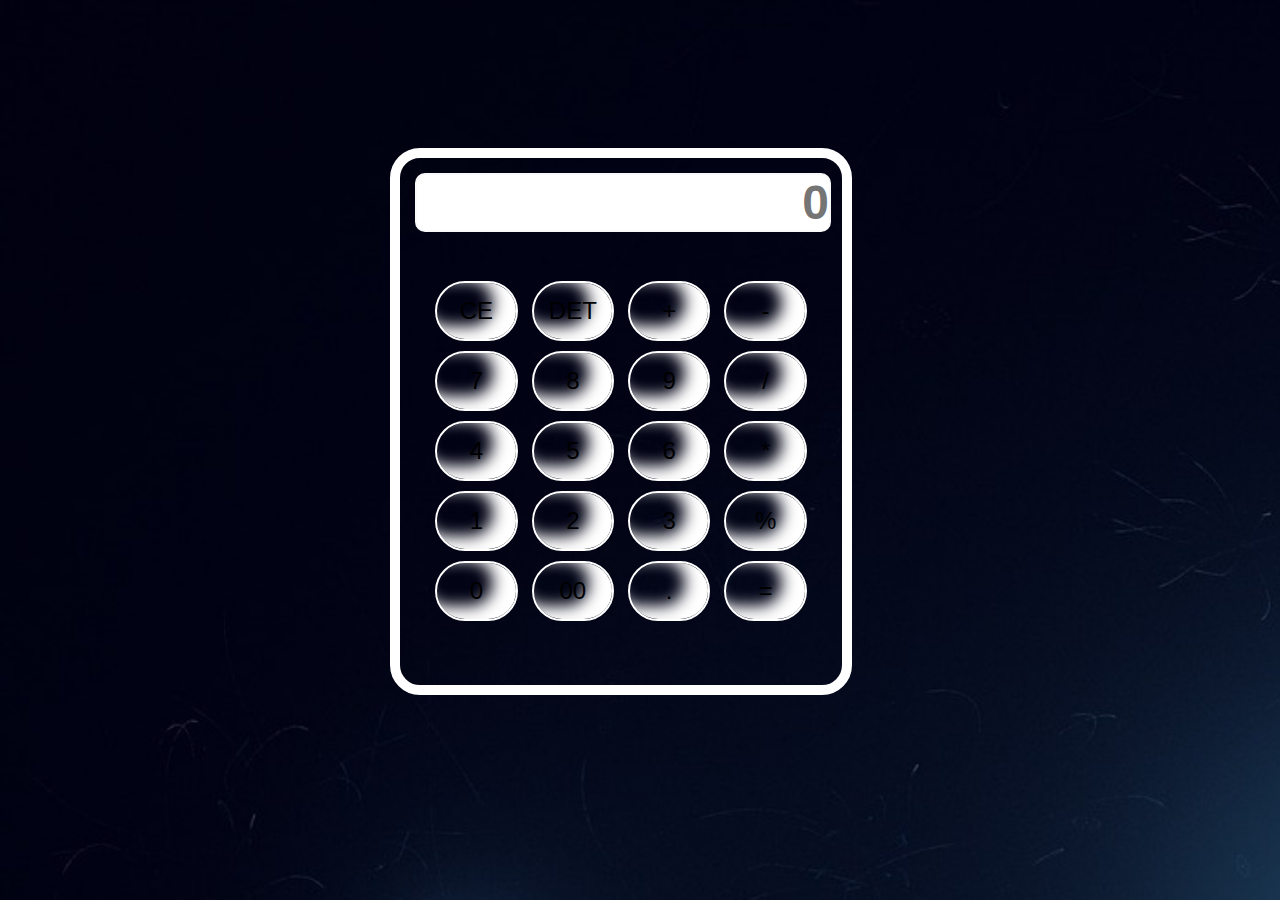
<file: calculator/index.html>
<!DOCTYPE html>
<html lang="en">
<head>
  <meta charset="UTF-8">
  <meta name="viewport" content="width=device-width, initial-scale=1.0">
  <title>Calculator</title>
  <link rel="stylesheet" href="style.css">
</head>

<body>

  <div class="container">
<div class="mainCon">

  <div class="input">
    <input type="text" id="display" placeholder="0"  name="display">
  </div>

<div class="calbox">
  <div class="clear">
    <input type="button" value="CE" onclick= "display.value = ''  " >
    <input type="button" value="DET" onclick= "display.value = display.value.slice(0,-1)" >
    <input id="plus" type="button" value="+" onclick= "display.value += '+'" >  
     <input id="equal" type="button" value="-" onclick= "display.value += '-'" >
  </div>

  <div class="row1">
    <input type="button" id="seven" value="7" onclick= "display.value += '7'" >
    <input type="button" value="8" onclick= "display.value += '8'" >
    <input type="button" value="9"onclick= "display.value += '9'" >
    <input type="button" value="/" onclick= "display.value += '/'" >
  </div>

  <div class="row2">
    <input type="button" value="4" onclick= "display.value += '4'" >
    <input type="button" value="5" onclick= "display.value += '5'" >
    <input type="button" value="6" onclick= "display.value += '6'" >
    <input type="button" value="*" onclick= "display.value += '*'" >
  </div>

  <div class="row3">
    <input type="button" value="1" onclick= "display.value += '1'" >
    <input type="button" value="2" onclick= "display.value += '2'" >
    <input type="button" value="3" onclick= "display.value += '3'" >
    <input type="button" value="%" onclick= "display.value += '%'" >
  </div>

  <div class="row4">
    <input type="button" value="0" onclick= "display.value += '0'" >
    <input type="button" value="00" onclick= "display.value += '00'" >
    <input type="button" value="." onclick= "display.value += '.'" >
    <input type="button" value="="onclick= "display.value = eval(display.value)" >
   </div>
  </div>
 </div>
</div>

<!-- <script defer src="js/index.js"></script> -->
</body>
</html>
</file>
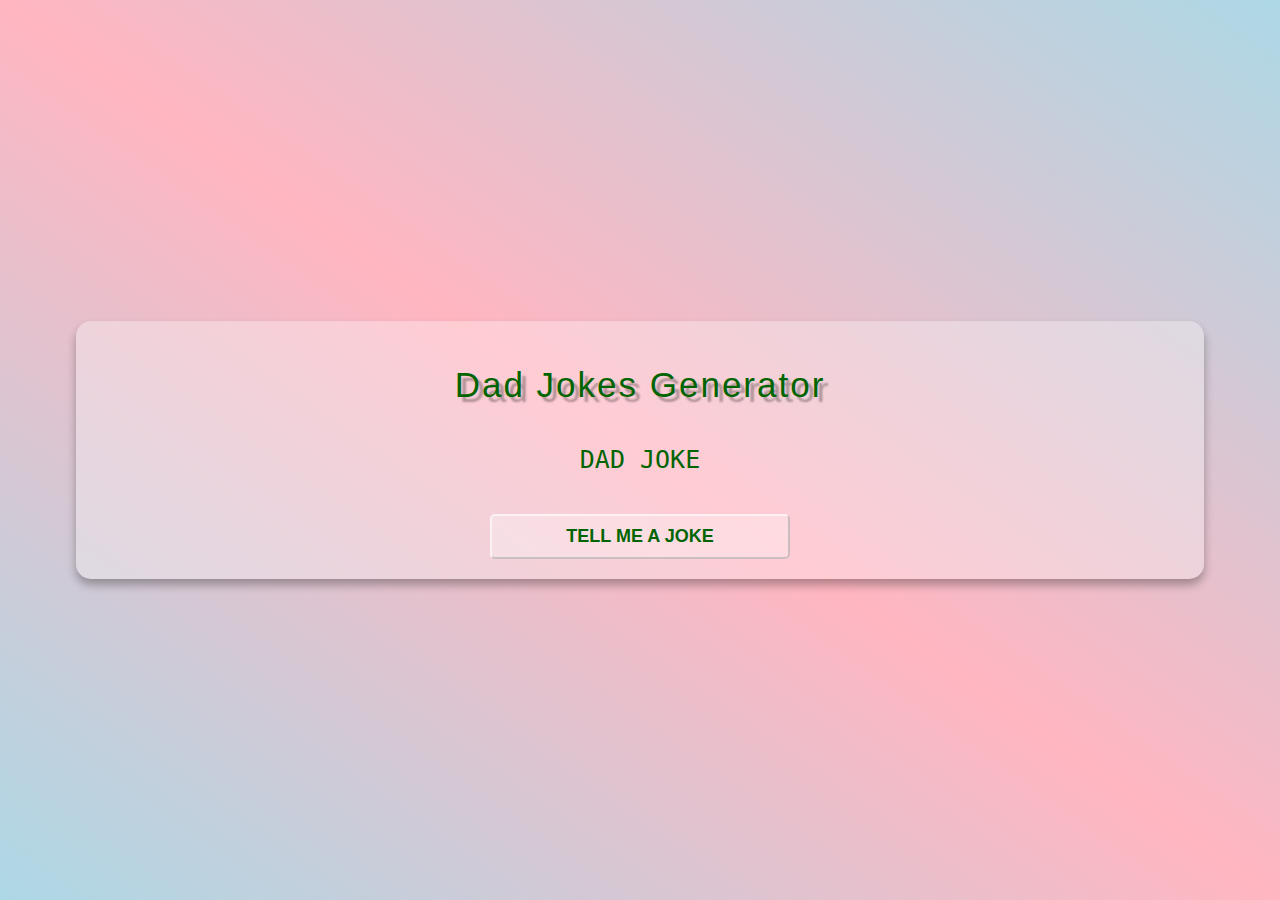
<file: dad_jokes_generator/index.html>
<!DOCTYPE html>
<html lang="en">
<head>
    <meta charset="UTF-8">
    <meta name="viewport" content="width=device-width, initial-scale=1.0">
    <title>Dad Jokes Generator</title>
    <link rel="stylesheet" href="style.css">

</head>


<body>
    <div class="container">
        <h1 class="heading"> Dad Jokes Generator </h1>
        <p class="joke" id="joke">DAD JOKE</p>
        <button class="btn" id="btn">Tell me a joke</button>  
    </div>
    <script src="index.js"></script>
</body>
</html>
</file>
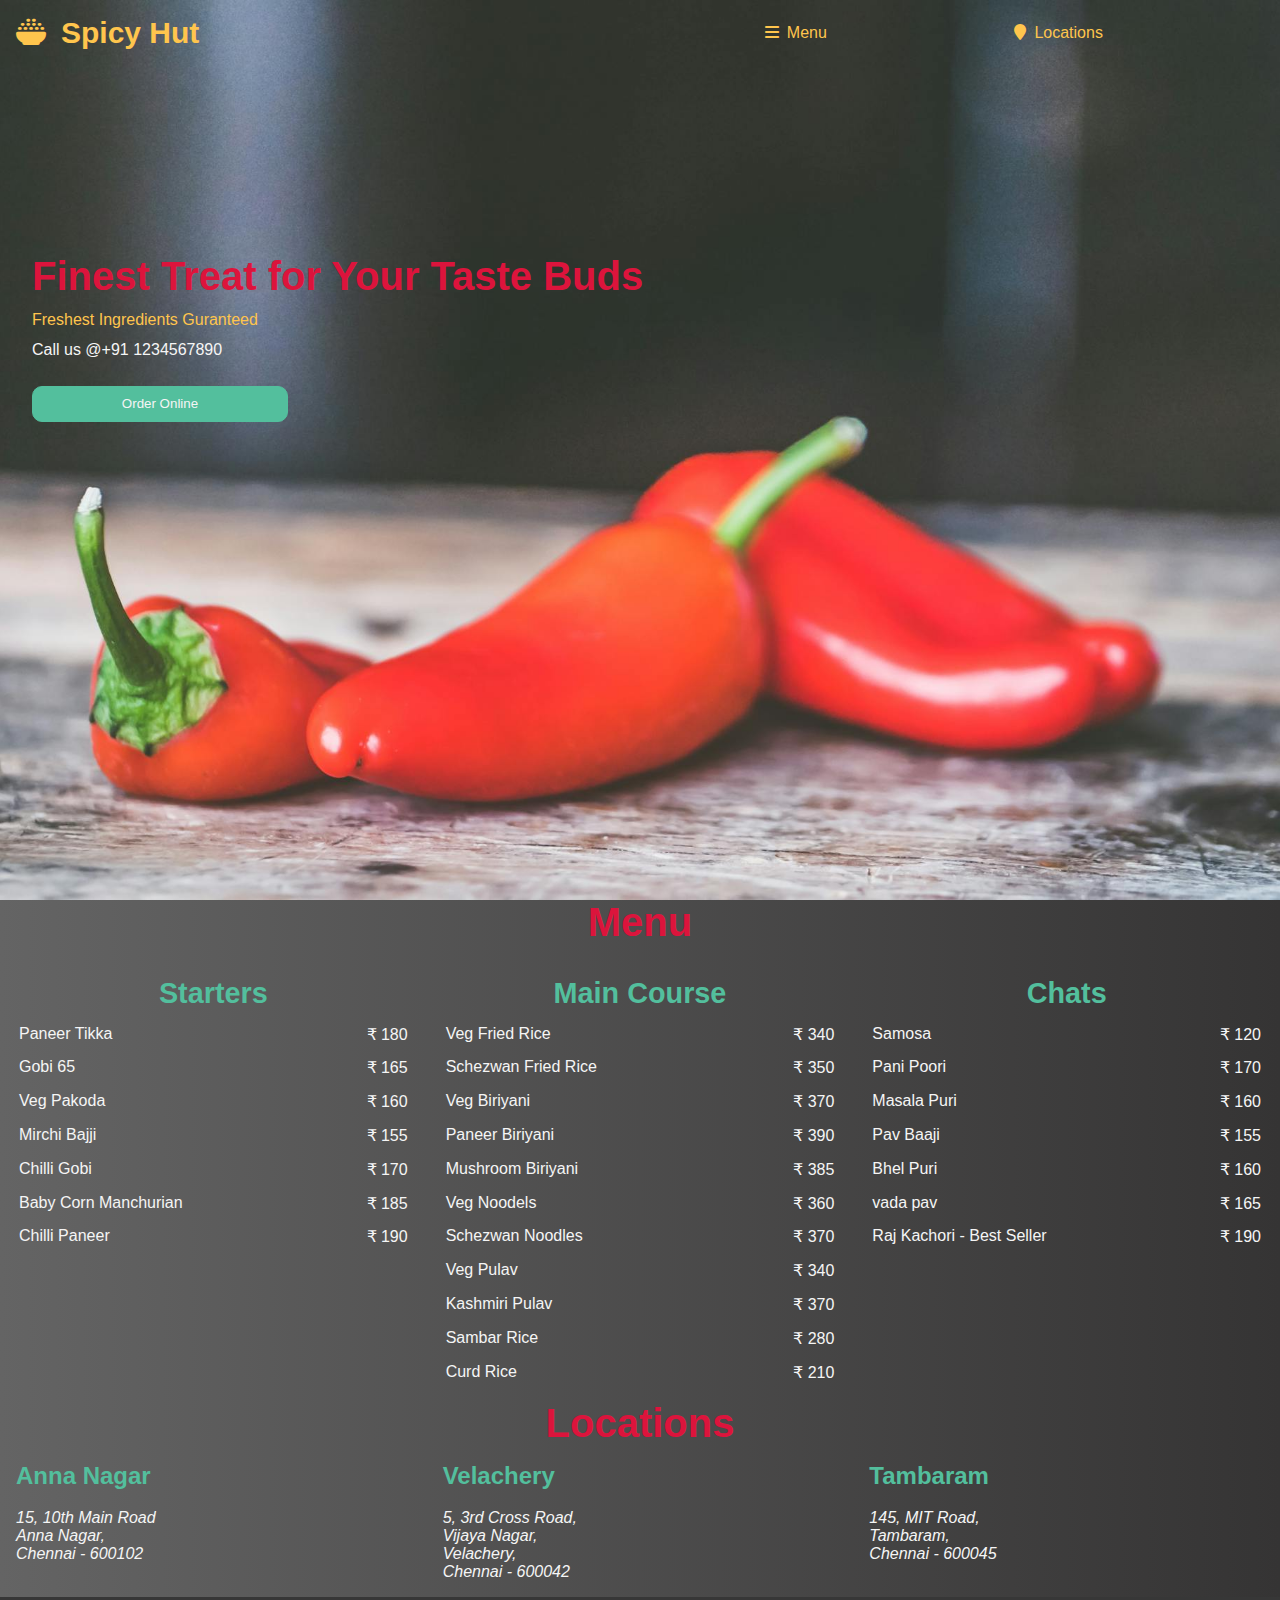
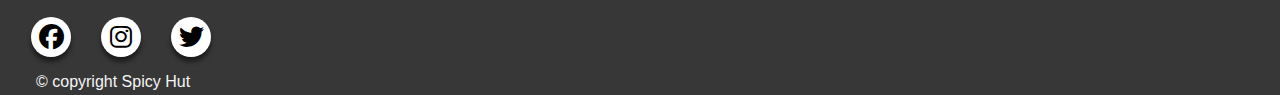
<file: spicyhut/index.html>
<!DOCTYPE html>
<html lang="en">
<head>
    <meta charset="UTF-8">
    <meta http-equiv="X-UA-Compatible" content="IE=edge">
    <meta name="viewport" content="width=device-width, initial-scale=1.0">
    <link rel="stylesheet" href="https://cdnjs.cloudflare.com/ajax/libs/font-awesome/6.1.2/css/all.min.css">
    <link rel="stylesheet" href="style.css">
    <link rel="icon" href="/media/favicon.ico">
    <title>Spicy Hut - Restaurant in Chennai</title>
    <meta name="description" content="The best veg hotel in Chennai that always uses fresh high quality ingredients. Affordable price">
</head>
<body>
    <div class="landing">
        <header>
           <a href="index.html" id="logo"><h2><i class="fa-solid fa-bowl-rice"></i>Spicy Hut</h2></a>
           <nav>
            <a href="#menuheading"><i class="fa-solid fa-bars"></i>Menu</a>
            <a href="#locheading"><i class="fa-solid fa-location-pin"></i>Locations</a>
           </nav>
        </header>
        <div class="maintext">
            <div class="tagline1">
                Finest Treat for Your Taste Buds
            </div>
            <div class="tagline2">
                Freshest Ingredients Guranteed
            </div>
            <div class="callus">
                Call us @+91 1234567890         
            </div>
            <button>Order Online</button>
        </div>
    </div>

    <h2 id="menuheading">Menu</h2>
    <div class="menu">
        <div class="starters">
            <table>
                <th colspan="2">Starters</th>
                <tr>
                    <td>Paneer Tikka</td>
                    <td>&#8377 180</td>
                </tr>
                <tr>
                    <td>Gobi 65</td>
                    <td>&#8377 165</td>
                </tr>
                <tr>
                    <td>Veg Pakoda</td>
                    <td>&#8377 160</td>
                </tr>
                <tr>
                    <td>Mirchi Bajji</td>
                    <td>&#8377 155</td>
                </tr>
                <tr>
                    <td>Chilli Gobi</td>
                    <td>&#8377 170</td>
                </tr>
                <tr>
                    <td>Baby Corn Manchurian</td>
                    <td>&#8377 185</td>
                </tr>
                <tr>
                    <td>Chilli Paneer</td>
                    <td>&#8377 190</td>
                </tr>
            </table>
        </div>
        <div class="maincourse">
            <table>
                <th colspan="2">Main Course</th>
                <tr>
                    <td>Veg Fried Rice</td>
                    <td>&#8377 340</td>
                </tr>
                <tr>
                    <td>Schezwan Fried Rice</td>
                    <td>&#8377 350</td>
                </tr>
                <tr>
                    <td>Veg Biriyani</td>
                    <td>&#8377 370</td>
                </tr>
                <tr>
                    <td>Paneer Biriyani</td>
                    <td>&#8377 390</td>
                </tr>
                <tr>
                    <td>Mushroom Biriyani</td>
                    <td>&#8377 385</td>
                </tr>
                <tr>
                    <td>Veg Noodels</td>
                    <td>&#8377 360</td>
                </tr>
                <tr>
                    <td>Schezwan Noodles</td>
                    <td>&#8377 370</td>
                </tr>
                <tr>
                    <td>Veg Pulav</td>
                    <td>&#8377 340</td>
                </tr>
                <tr>
                    <td>Kashmiri Pulav</td>
                    <td>&#8377 370</td>
                </tr>
                <tr>
                    <td>Sambar Rice</td>
                    <td>&#8377 280</td>
                </tr>
                <tr>
                    <td>Curd Rice</td>
                    <td>&#8377 210</td>
                </tr>
            </table>
        </div>
        <div class="chats">
            <table>
                <th colspan="2">Chats</th>
                <tr>
                    <td>Samosa</td>
                    <td>&#8377 120</td>
                </tr>
                <tr>
                    <td>Pani Poori</td>
                    <td>&#8377 170</td>
                </tr>
                <tr>
                    <td>Masala Puri</td>
                    <td>&#8377 160</td>
                </tr>
                <tr>
                    <td>Pav Baaji</td>
                    <td>&#8377 155</td>
                </tr>
                <tr>
                    <td>Bhel Puri</td>
                    <td>&#8377 160</td>
                </tr>
                <tr>
                    <td>vada pav</td>
                    <td>&#8377 165</td>
                </tr>
                <tr>
                    <td>Raj Kachori - Best Seller</td>
                    <td>&#8377 190</td>
                </tr>
            </table>
        </div>
    </div>
    <h2 id="locheading">Locations</h2>
    <div class="locations">
        <div class="annanagar">
            <h2>Anna Nagar</h2>
            <address>
                15, 10th Main Road</br>
                Anna Nagar,</br>
                Chennai - 600102
            </address>
        </div>
        <div class="velachery">
            <h2>Velachery</h2>
            <address>
                5, 3rd Cross Road,</br>
                Vijaya Nagar,</br>
                Velachery,</br>
                Chennai - 600042
            </address>
        </div>
        <div class="Tambaram">
            <h2>Tambaram</h2>
            <address>
                145, MIT Road,</br>
                Tambaram,</br>
                Chennai - 600045
            </address>
        </div>
    </div>    
    <footer>
        <div class="social-menu">
            <ul>
                <li><a href="#" target="blank"><i class="fab fa-facebook"></i></i></a></li>
                <li><a href="#" target="blank"><i class="fab fa-instagram"></i></a></li>
                <li><a href="#" target="blank"><i class="fab fa-twitter"></i></a></li>
            </ul>
        </div>
        <div id="copyright">&#169 copyright Spicy Hut</div>
    </footer>
</body>
</html>
</file>
<file: calculator/style.css>
*{
    margin: 0;
    padding: 0px;

  }
  .container{
    
    color:rgb(255, 255, 255);
    padding: 20px;
    border-radius: 15px;
    width: 380px;
    text-align: center;
    top: 40px; 
    left: 20px; 
    width: 380px; 
    height: 402px;
    min-width: 500px;
    margin: auto;
    background-color: transparent;
  }

  
  .input input{
    width: 100%;
    padding: 0px;
    font-family:sans-serif;
    font-weight: bold;
    text-align: right;
    font-size: 3em;
    border: 2px solid;
    border-radius: 10px;
    border-color: rgb(249, 249, 249);
  }
  .mainCon{
    border: 10px solid;
    border-radius: 30px;
    display: grid;
    width: 412px; 
    height: 497px;
    padding: 15px;
    background-color: transparent;
  
  }
  .calbox input{
    outline: none;
    border: 2px solid;
    border-color: #ffffff;
    border-radius: 50px;
    font-size: 1.5em;
    margin: 5px;
    padding: .3px;
    width: 20%;
    height: 60px;
    box-shadow: inset -18px -8px 15px 5px #ffffff;
    background: transparent;
    cursor: pointer;
  }
  
  .calbox input:hover{
    font-size: 2em;
    margin-top: -2px;
    /* border-radius: 65px; */
    }
    body {
        background-image: url(
          "bg.jpg");
        background-repeat:no-repeat; 
        background-size: 275%;
        margin-top: 10%;
    }
</file>
<file: dad_jokes_generator/style.css>
body{
    margin: 0;
    background: linear-gradient( to left bottom,
    lightblue,lightpink,lightblue);
    min-height: 100vh;
    display: flex;
    justify-content: center;
    align-items: center;
    font-family: monospace;
}
.container{
    background-color: rgba(255,255,255,.3);
    padding: 20px;
    box-shadow: 0 6px 10px rgba(0,0,0,.3);
    border-radius: 15px;
    width: 85%;
    text-align: center;
    color: darkgreen;
}
.heading{
    font-size: 35px;
    font-weight: 200;
    font-family: Impact, Haettenschweiler,
     'Arial Narrow Bold', sans-serif;
    text-shadow: 5px 5px 2px rgba(0,0,0,.3);
    letter-spacing: 2px;

}
.joke{
    font-size: 25px;
    font-weight: 500;
    margin: 40px;
}
.btn{
    font-size: 18px;
    font-weight: 700;
    border-radius: 5px;
    cursor: pointer;
    padding: 10px;
    background-color: rgba(255,255,255,.3);
    border-color: rgba(255,255,255,.6);
    text-transform: uppercase;
    width: 300px;
    color: darkgreen;

}
.btn:hover{
    background-color: rgba(255,255,255,.5);
    box-shadow: 0 4px 4px rgba(0,0,0,.3);
    transition: all 300ms ease;
}
</file>
<file: spicyhut/style.css>
:root{
    --red:crimson;
   --green:#53BF9D;
   --yellow:#FFC54D;
   --white:whitesmoke;
}

body,h2{
   margin:0;
   font-family: Arial, Helvetica, sans-serif;
}

.landing{
   background-image: url("bg.jpg");
   background-size: cover;
   background-position: center;
   height:100vh;
   color:var(--white);
}

header a{
   text-decoration: none;
   color:var(--yellow);
   min-width: 120px; 
}

header{
   display:flex;
   flex-wrap:wrap;
   row-gap:1em;
   padding:1em;
}

#logo{
   flex:3;
   font-size:1.25em;
   min-width:260px;
}

nav{
   flex:2;
   display:flex;
   align-items: center;
}   

nav a{
   flex:1;
}

nav a:hover{
   color:var(--green);
}

header h2 i,nav a i{
   margin-right: .5em; 
}


.maintext{
   display:flex;
   flex-direction:column;
   height:50vh;
   justify-content: center;
   padding:2em;
}

.tagline1{
   color:var(--red);
   font-size:2.5em;
   font-weight: bolder;
}

.tagline2{
   color:var(--yellow);
}

.maintext div{
   margin-top:.75em;
}

.maintext button{
   width:20vw;
   margin-top:2em;
   border-radius:10px;
   padding:.7em;
   background-color: var(--green);
   color:var(--white);
   border: 1px solid var(--green);
}

.menu{
   display:grid;
   grid-template-columns: repeat(auto-fit,minmax(320px,1fr));
   background:linear-gradient(to right,rgb(100, 100, 100),rgb(53, 52, 52));
   color:var(--white);
}

#menuheading,#locheading{
   background:linear-gradient(to right,rgb(100, 100, 100),rgb(53, 52, 52));
   font-size:2.5em;
   color:var(--red);
   display: flex;
   justify-content: center;
}

.menu th{
   color:var(--green);
   font-size: 1.8em;
}

table{
   width:100%;
   padding:1em;
}

.menu tr{
   display:flex;
   justify-content: center;
   margin-top:.8em;
}

.menu td:nth-child(1){
   flex:1;
   justify-self: left;
}


.menu td:nth-child(2){
   justify-self: right;
}

.maincourse{
   grid-row:span 2;
}

.locations{
   background:linear-gradient(to right,rgb(100, 100, 100),rgb(53, 52, 52));
   color:var(--white);
   display:flex;
   flex-wrap:wrap;
}

.locations h2{
   color:var(--green);
   margin-bottom: .8em;
}

.locations div{
   flex:1;
   padding:1em;
   min-width:220px;
}

footer{
   background-color: rgb(55, 55, 55);
   color:var(--white);
   padding:.25em 1em;
}

#copyright{
   margin-left:20px;
}
.social-menu ul{
   display: flex;
   padding:0;
}

.social-menu ul li{
   list-style: none;
   display:inline-block;
   margin: 0 15px;
}

.social-menu ul li .fab{
   font-size: 25px;
   line-height: 40px;
   transition: .3s;
   color: #000;
}

.social-menu ul li .fab:hover{
   color: #fff;
}

.social-menu ul li a{
   position: relative;
   display: block;
   width: 40px;
   height: 40px;
   border-radius: 50%;
   background-color: #fff;
   text-align: center;
   transition: .6s;
   box-shadow: 0 5px 4px rgba(0,0,0,.5);
}
   
.social-menu ul li a:hover{
   transform: translate(0, -10%);
}

.social-menu ul li:nth-child(1) a:hover{
   background-color: #4267B2;
}
.social-menu ul li:nth-child(2) a:hover{
   background-color: #E4405F;
}
.social-menu ul li:nth-child(3) a:hover{
   background-color: #00ACEE;
}
</file>
